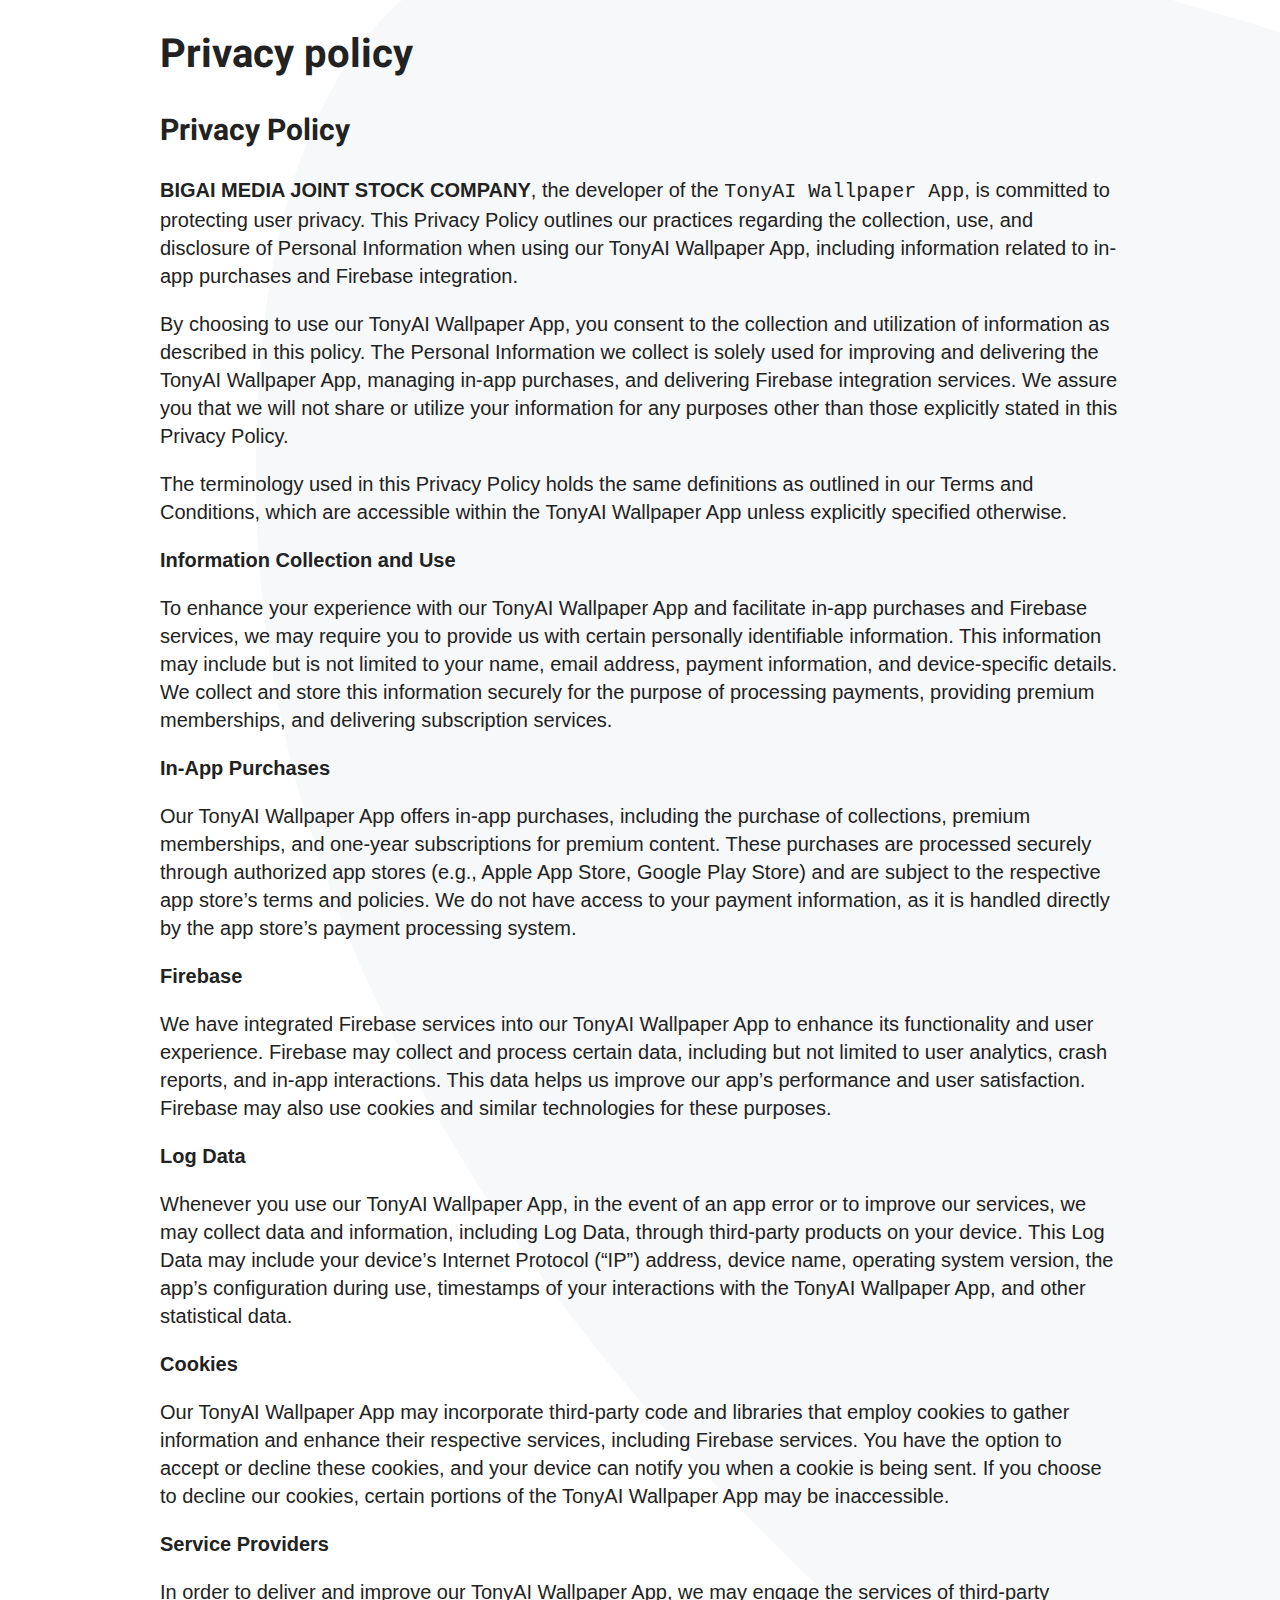
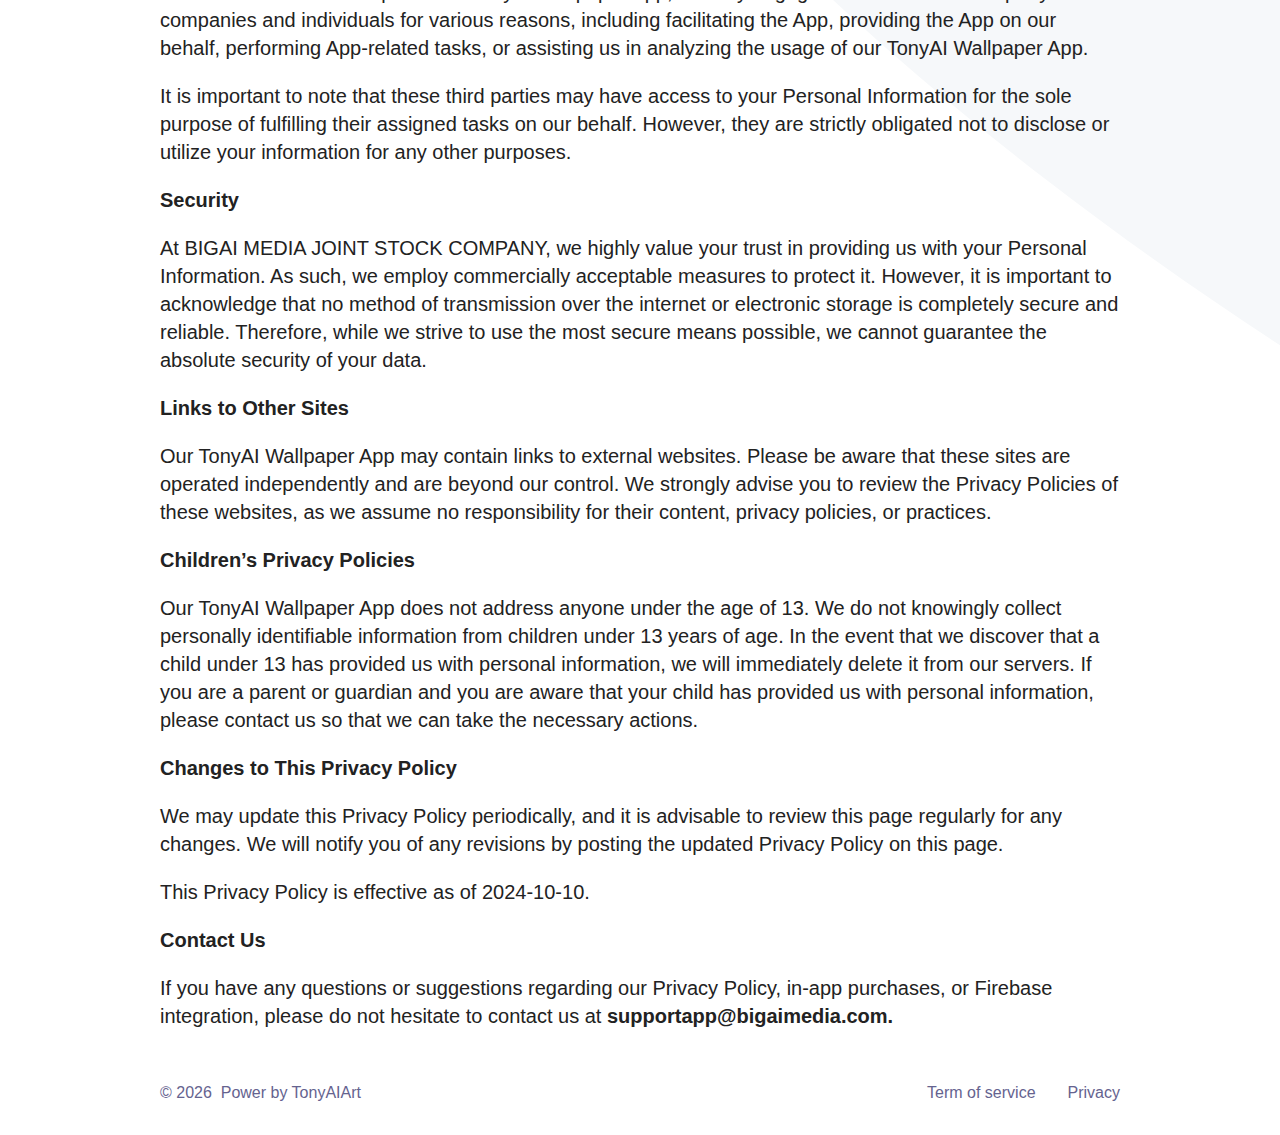
<file: privacy/index.html>
<!doctype html><html lang="en"><head><meta charset="utf-8"><meta http-equiv="X-UA-Compatible" content="IE=edge"><meta name="viewport" content="width=device-width, initial-scale=1.0, maximum-scale=1.0, user-scalable=no"/><meta name="description" content="Discover TonyAI Wallpaper, a beautifully designed and free-to-use static landing page template. Perfect for showcasing your mobile app, this template is full..."><meta name="theme-color" content="#efeeff"><meta name="msapplication-navbutton-color" content="#efeeff"><meta name="apple-mobile-web-app-status-bar-style" content="#efeeff"><meta property="og:image" content="https://wallpaper.tonyaiart.com/assets/images/large-logo.png"/><link rel="alternate" type="application/rss+xml" title="TonyAI Wallpaper" href="/feed.xml"><link href="https://fonts.googleapis.com/css?family=Heebo:900" rel="stylesheet"><title>Privacy policy | TonyAI Wallpaper</title><meta name="generator" content="Jekyll v4.2.1"/><meta property="og:title" content="Privacy policy"/><meta name="author" content="TonyAI Art"/><meta property="og:locale" content="en_US"/><meta name="description" content="Discover TonyAI Wallpaper, a beautifully designed and free-to-use static landing page template. Perfect for showcasing your mobile app, this template is fully responsive and easy to customize. Impress your audience with a sleek, modern design that highlights your app’s features and user experience. Download today and elevate your mobile app’s online presence effortlessly."/><meta property="og:description" content="Discover TonyAI Wallpaper, a beautifully designed and free-to-use static landing page template. Perfect for showcasing your mobile app, this template is fully responsive and easy to customize. Impress your audience with a sleek, modern design that highlights your app’s features and user experience. Download today and elevate your mobile app’s online presence effortlessly."/><link rel="canonical" href="https://wallpaper.tonyaiart.com/privacy/"/><meta property="og:url" content="https://wallpaper.tonyaiart.com/privacy/"/><meta property="og:site_name" content="TonyAI Wallpaper"/><meta name="twitter:card" content="summary"/><meta property="twitter:title" content="Privacy policy"/><meta name="twitter:site" content="@tonyaiart"/><meta name="twitter:creator" content="@TonyAI Art"/> <script type="application/ld+json">
{"publisher":{"@type":"Organization","logo":{"@type":"ImageObject","url":"https://wallpaper.tonyaiart.com/assets/images/large-logo.png"},"name":"TonyAI Art"},"headline":"Privacy policy","url":"https://wallpaper.tonyaiart.com/privacy/","author":{"@type":"Person","name":"TonyAI Art"},"@type":"WebPage","description":"Discover TonyAI Wallpaper, a beautifully designed and free-to-use static landing page template. Perfect for showcasing your mobile app, this template is fully responsive and easy to customize. Impress your audience with a sleek, modern design that highlights your app’s features and user experience. Download today and elevate your mobile app’s online presence effortlessly.","@context":"https://schema.org"}</script><script async src="https://www.googletagmanager.com/gtag/js?id=G-GERSN7SV65"></script><script>function gtag(){dataLayer.push(arguments)}window.dataLayer=window.dataLayer||[],gtag("js",new Date),gtag("config","G-GERSN7SV65")</script><link rel="shortcut icon" href="/assets/assets/favicon.ico"><link rel="icon" type="image/png" sizes="16x16" href="/assets/assets/favicon-16x16.png"><link rel="icon" type="image/png" sizes="32x32" href="/assets/assets/favicon-32x32.png"><link rel="icon" type="image/png" sizes="48x48" href="/assets/assets/favicon-48x48.png"><link rel="manifest" href="/assets/assets/manifest.json"><meta name="mobile-web-app-capable" content="yes"><meta name="theme-color" content="#fff"><meta name="application-name" content="mobile-app-landingpage-template"><link rel="apple-touch-icon" sizes="57x57" href="/assets/assets/apple-touch-icon-57x57.png"><link rel="apple-touch-icon" sizes="60x60" href="/assets/assets/apple-touch-icon-60x60.png"><link rel="apple-touch-icon" sizes="72x72" href="/assets/assets/apple-touch-icon-72x72.png"><link rel="apple-touch-icon" sizes="76x76" href="/assets/assets/apple-touch-icon-76x76.png"><link rel="apple-touch-icon" sizes="114x114" href="/assets/assets/apple-touch-icon-114x114.png"><link rel="apple-touch-icon" sizes="120x120" href="/assets/assets/apple-touch-icon-120x120.png"><link rel="apple-touch-icon" sizes="144x144" href="/assets/assets/apple-touch-icon-144x144.png"><link rel="apple-touch-icon" sizes="152x152" href="/assets/assets/apple-touch-icon-152x152.png"><link rel="apple-touch-icon" sizes="167x167" href="/assets/assets/apple-touch-icon-167x167.png"><link rel="apple-touch-icon" sizes="180x180" href="/assets/assets/apple-touch-icon-180x180.png"><link rel="apple-touch-icon" sizes="1024x1024" href="/assets/assets/apple-touch-icon-1024x1024.png"><meta name="apple-mobile-web-app-capable" content="yes"><meta name="apple-mobile-web-app-status-bar-style" content="black-translucent"><meta name="apple-mobile-web-app-title" content="mobile-app-landingpage-template"><link rel="apple-touch-startup-image" media="(device-width: 320px) and (device-height: 568px) and (-webkit-device-pixel-ratio: 2) and (orientation: portrait)" href="/assets/assets/apple-touch-startup-image-640x1136.png"><link rel="apple-touch-startup-image" media="(device-width: 375px) and (device-height: 667px) and (-webkit-device-pixel-ratio: 2) and (orientation: portrait)" href="/assets/assets/apple-touch-startup-image-750x1334.png"><link rel="apple-touch-startup-image" media="(device-width: 414px) and (device-height: 896px) and (-webkit-device-pixel-ratio: 2) and (orientation: portrait)" href="/assets/assets/apple-touch-startup-image-828x1792.png"><link rel="apple-touch-startup-image" media="(device-width: 375px) and (device-height: 812px) and (-webkit-device-pixel-ratio: 3) and (orientation: portrait)" href="/assets/assets/apple-touch-startup-image-1125x2436.png"><link rel="apple-touch-startup-image" media="(device-width: 414px) and (device-height: 736px) and (-webkit-device-pixel-ratio: 3) and (orientation: portrait)" href="/assets/assets/apple-touch-startup-image-1242x2208.png"><link rel="apple-touch-startup-image" media="(device-width: 414px) and (device-height: 896px) and (-webkit-device-pixel-ratio: 3) and (orientation: portrait)" href="/assets/assets/apple-touch-startup-image-1242x2688.png"><link rel="apple-touch-startup-image" media="(device-width: 768px) and (device-height: 1024px) and (-webkit-device-pixel-ratio: 2) and (orientation: portrait)" href="/assets/assets/apple-touch-startup-image-1536x2048.png"><link rel="apple-touch-startup-image" media="(device-width: 834px) and (device-height: 1112px) and (-webkit-device-pixel-ratio: 2) and (orientation: portrait)" href="/assets/assets/apple-touch-startup-image-1668x2224.png"><link rel="apple-touch-startup-image" media="(device-width: 834px) and (device-height: 1194px) and (-webkit-device-pixel-ratio: 2) and (orientation: portrait)" href="/assets/assets/apple-touch-startup-image-1668x2388.png"><link rel="apple-touch-startup-image" media="(device-width: 1024px) and (device-height: 1366px) and (-webkit-device-pixel-ratio: 2) and (orientation: portrait)" href="/assets/assets/apple-touch-startup-image-2048x2732.png"><link rel="apple-touch-startup-image" media="(device-width: 810px) and (device-height: 1080px) and (-webkit-device-pixel-ratio: 2) and (orientation: portrait)" href="/assets/assets/apple-touch-startup-image-1620x2160.png"><link rel="apple-touch-startup-image" media="(device-width: 320px) and (device-height: 568px) and (-webkit-device-pixel-ratio: 2) and (orientation: landscape)" href="/assets/assets/apple-touch-startup-image-1136x640.png"><link rel="apple-touch-startup-image" media="(device-width: 375px) and (device-height: 667px) and (-webkit-device-pixel-ratio: 2) and (orientation: landscape)" href="/assets/assets/apple-touch-startup-image-1334x750.png"><link rel="apple-touch-startup-image" media="(device-width: 414px) and (device-height: 896px) and (-webkit-device-pixel-ratio: 2) and (orientation: landscape)" href="/assets/assets/apple-touch-startup-image-1792x828.png"><link rel="apple-touch-startup-image" media="(device-width: 375px) and (device-height: 812px) and (-webkit-device-pixel-ratio: 3) and (orientation: landscape)" href="/assets/assets/apple-touch-startup-image-2436x1125.png"><link rel="apple-touch-startup-image" media="(device-width: 414px) and (device-height: 736px) and (-webkit-device-pixel-ratio: 3) and (orientation: landscape)" href="/assets/assets/apple-touch-startup-image-2208x1242.png"><link rel="apple-touch-startup-image" media="(device-width: 414px) and (device-height: 896px) and (-webkit-device-pixel-ratio: 3) and (orientation: landscape)" href="/assets/assets/apple-touch-startup-image-2688x1242.png"><link rel="apple-touch-startup-image" media="(device-width: 768px) and (device-height: 1024px) and (-webkit-device-pixel-ratio: 2) and (orientation: landscape)" href="/assets/assets/apple-touch-startup-image-2048x1536.png"><link rel="apple-touch-startup-image" media="(device-width: 834px) and (device-height: 1112px) and (-webkit-device-pixel-ratio: 2) and (orientation: landscape)" href="/assets/assets/apple-touch-startup-image-2224x1668.png"><link rel="apple-touch-startup-image" media="(device-width: 834px) and (device-height: 1194px) and (-webkit-device-pixel-ratio: 2) and (orientation: landscape)" href="/assets/assets/apple-touch-startup-image-2388x1668.png"><link rel="apple-touch-startup-image" media="(device-width: 1024px) and (device-height: 1366px) and (-webkit-device-pixel-ratio: 2) and (orientation: landscape)" href="/assets/assets/apple-touch-startup-image-2732x2048.png"><link rel="apple-touch-startup-image" media="(device-width: 810px) and (device-height: 1080px) and (-webkit-device-pixel-ratio: 2) and (orientation: landscape)" href="/assets/assets/apple-touch-startup-image-2160x1620.png"><link rel="icon" type="image/png" sizes="228x228" href="/assets/assets/coast-228x228.png"><meta name="msapplication-TileColor" content="#fff"><meta name="msapplication-TileImage" content="/assets/assets/mstile-144x144.png"><meta name="msapplication-config" content="/assets/assets/browserconfig.xml"><link rel="yandex-tableau-widget" href="/assets/assets/yandex-browser-manifest.json"><script defer src="/assets/app-83738060c29bfabe3d30.bundle.js"></script><link href="/assets/app.css" rel="stylesheet"></head><body><main><article class="page"><header class="page__header"><h1 class="page__title">Privacy policy</h1> </header><div class="page__content"><h2 id="privacy-policy">Privacy Policy</h2><p><strong>BIGAI MEDIA JOINT STOCK COMPANY</strong>, the developer of the <code class="language-plaintext highlighter-rouge">TonyAI Wallpaper App</code>, is committed to protecting user privacy. This Privacy Policy outlines our practices regarding the collection, use, and disclosure of Personal Information when using our TonyAI Wallpaper App, including information related to in-app purchases and Firebase integration.</p><p>By choosing to use our TonyAI Wallpaper App, you consent to the collection and utilization of information as described in this policy. The Personal Information we collect is solely used for improving and delivering the TonyAI Wallpaper App, managing in-app purchases, and delivering Firebase integration services. We assure you that we will not share or utilize your information for any purposes other than those explicitly stated in this Privacy Policy.</p><p>The terminology used in this Privacy Policy holds the same definitions as outlined in our Terms and Conditions, which are accessible within the TonyAI Wallpaper App unless explicitly specified otherwise.</p><p><strong>Information Collection and Use</strong></p><p>To enhance your experience with our TonyAI Wallpaper App and facilitate in-app purchases and Firebase services, we may require you to provide us with certain personally identifiable information. This information may include but is not limited to your name, email address, payment information, and device-specific details. We collect and store this information securely for the purpose of processing payments, providing premium memberships, and delivering subscription services.</p><p><strong>In-App Purchases</strong></p><p>Our TonyAI Wallpaper App offers in-app purchases, including the purchase of collections, premium memberships, and one-year subscriptions for premium content. These purchases are processed securely through authorized app stores (e.g., Apple App Store, Google Play Store) and are subject to the respective app store’s terms and policies. We do not have access to your payment information, as it is handled directly by the app store’s payment processing system.</p><p><strong>Firebase</strong></p><p>We have integrated Firebase services into our TonyAI Wallpaper App to enhance its functionality and user experience. Firebase may collect and process certain data, including but not limited to user analytics, crash reports, and in-app interactions. This data helps us improve our app’s performance and user satisfaction. Firebase may also use cookies and similar technologies for these purposes.</p><p><strong>Log Data</strong></p><p>Whenever you use our TonyAI Wallpaper App, in the event of an app error or to improve our services, we may collect data and information, including Log Data, through third-party products on your device. This Log Data may include your device’s Internet Protocol (“IP”) address, device name, operating system version, the app’s configuration during use, timestamps of your interactions with the TonyAI Wallpaper App, and other statistical data.</p><p><strong>Cookies</strong></p><p>Our TonyAI Wallpaper App may incorporate third-party code and libraries that employ cookies to gather information and enhance their respective services, including Firebase services. You have the option to accept or decline these cookies, and your device can notify you when a cookie is being sent. If you choose to decline our cookies, certain portions of the TonyAI Wallpaper App may be inaccessible.</p><p><strong>Service Providers</strong></p><p>In order to deliver and improve our TonyAI Wallpaper App, we may engage the services of third-party companies and individuals for various reasons, including facilitating the App, providing the App on our behalf, performing App-related tasks, or assisting us in analyzing the usage of our TonyAI Wallpaper App.</p><p>It is important to note that these third parties may have access to your Personal Information for the sole purpose of fulfilling their assigned tasks on our behalf. However, they are strictly obligated not to disclose or utilize your information for any other purposes.</p><p><strong>Security</strong></p><p>At BIGAI MEDIA JOINT STOCK COMPANY, we highly value your trust in providing us with your Personal Information. As such, we employ commercially acceptable measures to protect it. However, it is important to acknowledge that no method of transmission over the internet or electronic storage is completely secure and reliable. Therefore, while we strive to use the most secure means possible, we cannot guarantee the absolute security of your data.</p><p><strong>Links to Other Sites</strong></p><p>Our TonyAI Wallpaper App may contain links to external websites. Please be aware that these sites are operated independently and are beyond our control. We strongly advise you to review the Privacy Policies of these websites, as we assume no responsibility for their content, privacy policies, or practices.</p><p><strong>Children’s Privacy Policies</strong></p><p>Our TonyAI Wallpaper App does not address anyone under the age of 13. We do not knowingly collect personally identifiable information from children under 13 years of age. In the event that we discover that a child under 13 has provided us with personal information, we will immediately delete it from our servers. If you are a parent or guardian and you are aware that your child has provided us with personal information, please contact us so that we can take the necessary actions.</p><p><strong>Changes to This Privacy Policy</strong></p><p>We may update this Privacy Policy periodically, and it is advisable to review this page regularly for any changes. We will notify you of any revisions by posting the updated Privacy Policy on this page.</p><p>This Privacy Policy is effective as of 2024-10-10.</p><p><strong>Contact Us</strong></p><p>If you have any questions or suggestions regarding our Privacy Policy, in-app purchases, or Firebase integration, please do not hesitate to contact us at <strong>supportapp@bigaimedia.com.</strong></p></div></article> </main><footer class="footer"><div class="container"><div class="footer__container"><p class="footer__love">© <script>document.write((new Date).getFullYear())</script>  Power by <a href="https://tonyaiart.com" target="_blank">TonyAIArt</a></p><ul class="footer__links"><li class="footer__link"><a href="/term-of-service" target="">Term of service</a></li><li class="footer__link"><a href="/privacy" target="">Privacy</a></li></ul></div></div> </footer></body></html>
</file>
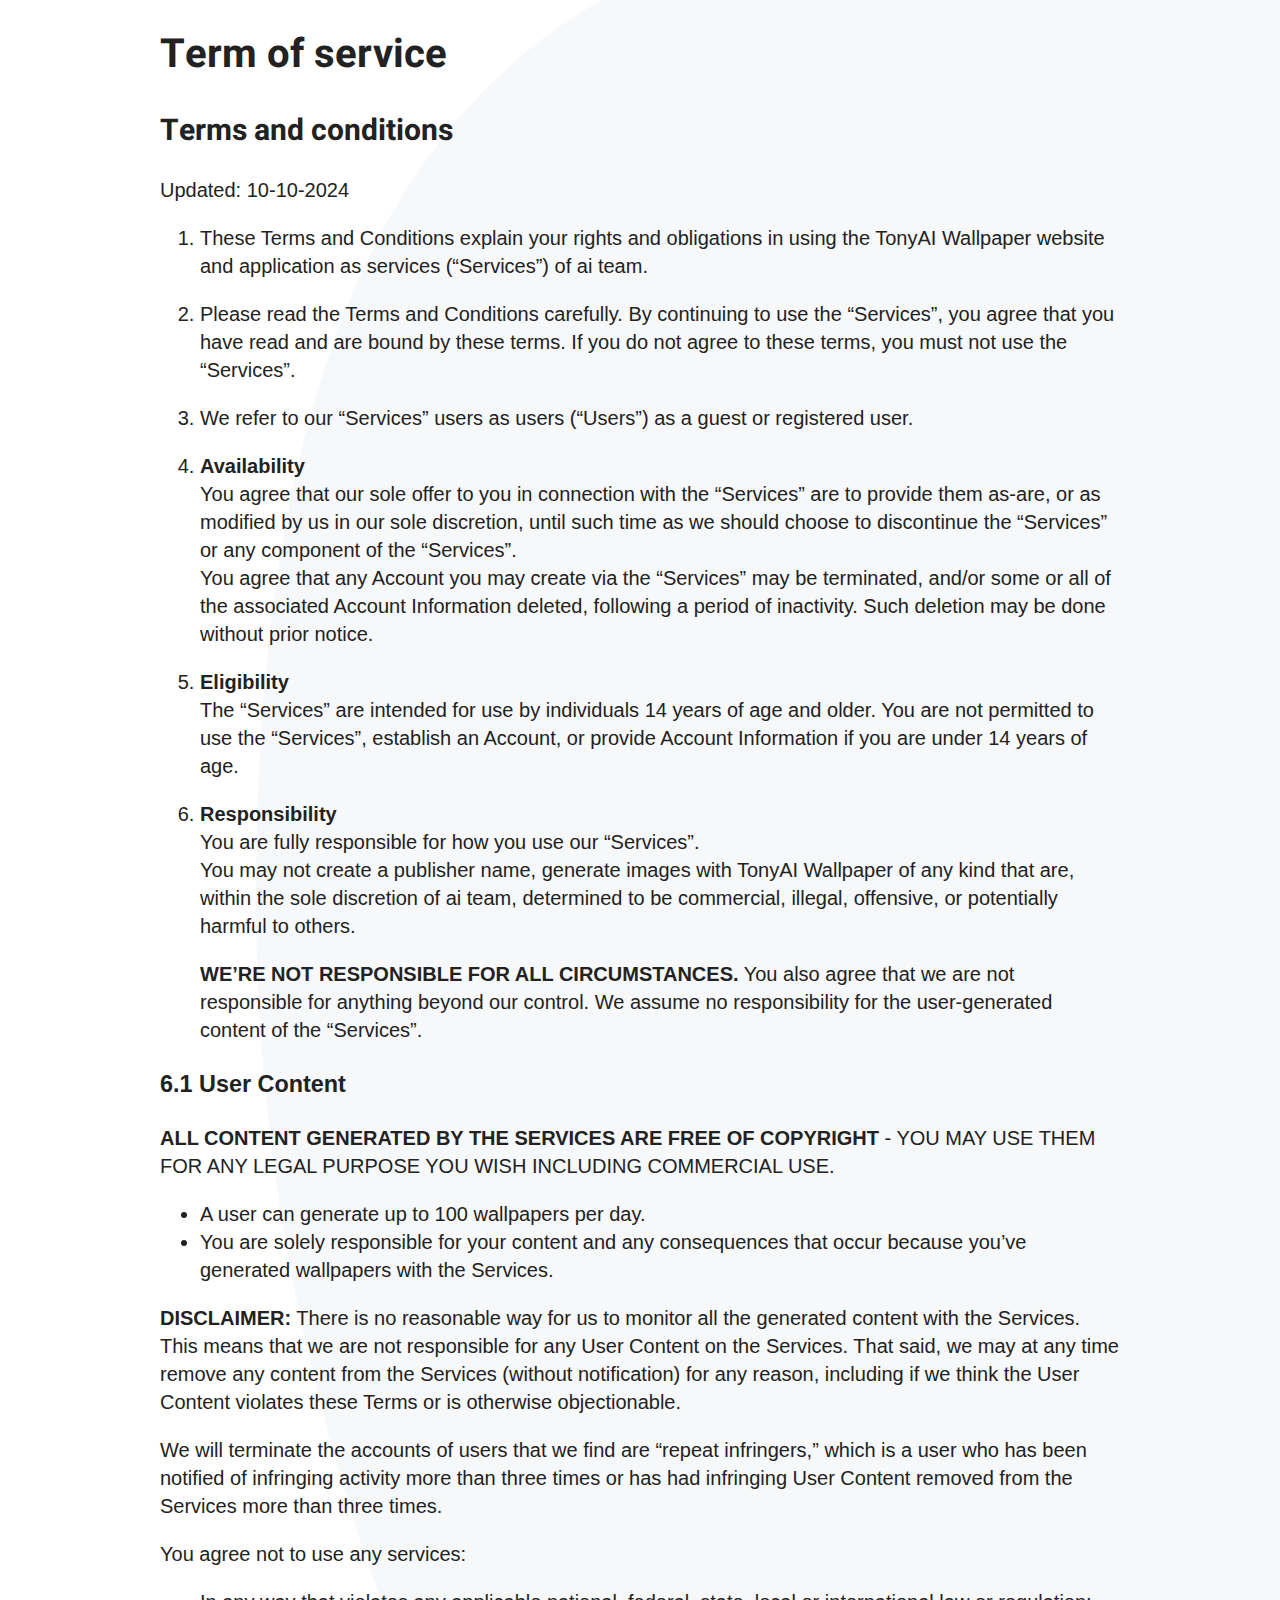
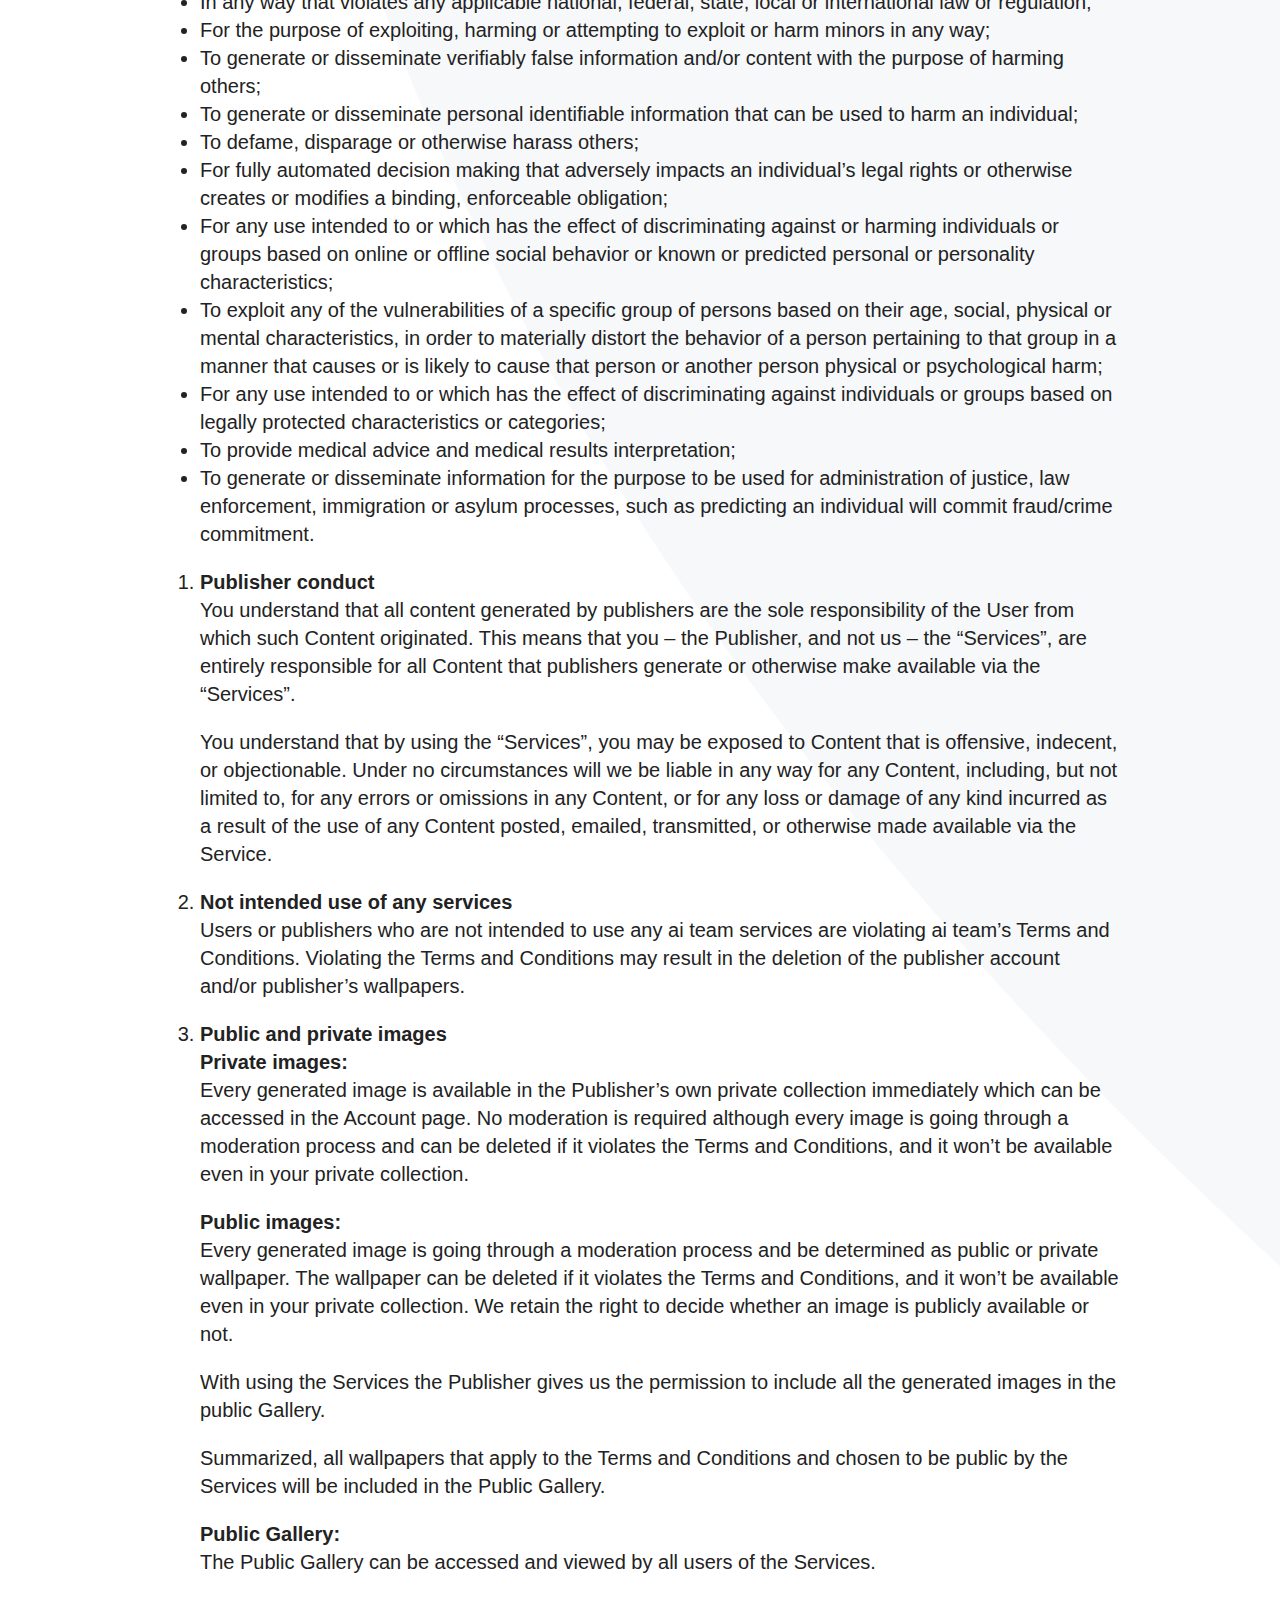
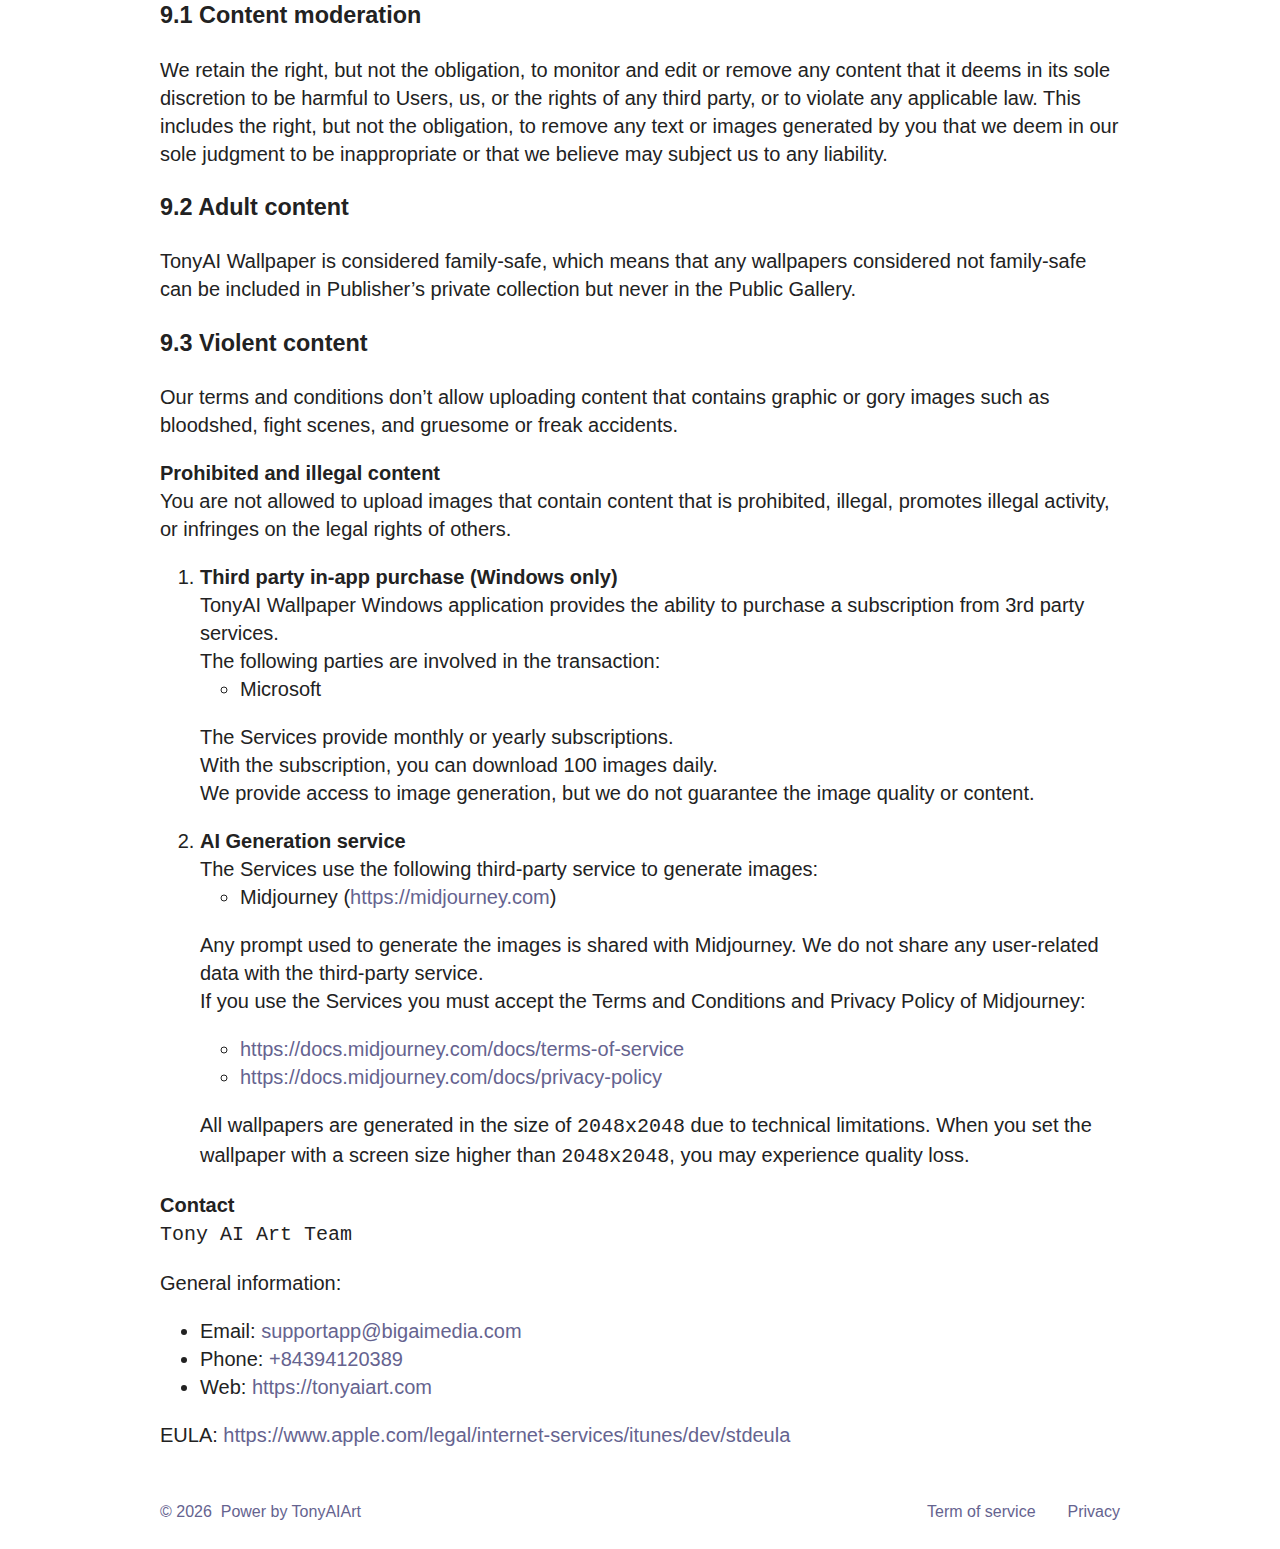
<file: term-of-service/index.html>
<!doctype html><html lang="en"><head><meta charset="utf-8"><meta http-equiv="X-UA-Compatible" content="IE=edge"><meta name="viewport" content="width=device-width, initial-scale=1.0, maximum-scale=1.0, user-scalable=no"/><meta name="description" content="Discover TonyAI Wallpaper, a beautifully designed and free-to-use static landing page template. Perfect for showcasing your mobile app, this template is full..."><meta name="theme-color" content="#efeeff"><meta name="msapplication-navbutton-color" content="#efeeff"><meta name="apple-mobile-web-app-status-bar-style" content="#efeeff"><meta property="og:image" content="https://wallpaper.tonyaiart.com/assets/images/large-logo.png"/><link rel="alternate" type="application/rss+xml" title="TonyAI Wallpaper" href="/feed.xml"><link href="https://fonts.googleapis.com/css?family=Heebo:900" rel="stylesheet"><title>Term of service | TonyAI Wallpaper</title><meta name="generator" content="Jekyll v4.2.1"/><meta property="og:title" content="Term of service"/><meta name="author" content="TonyAI Art"/><meta property="og:locale" content="en_US"/><meta name="description" content="Discover TonyAI Wallpaper, a beautifully designed and free-to-use static landing page template. Perfect for showcasing your mobile app, this template is fully responsive and easy to customize. Impress your audience with a sleek, modern design that highlights your app’s features and user experience. Download today and elevate your mobile app’s online presence effortlessly."/><meta property="og:description" content="Discover TonyAI Wallpaper, a beautifully designed and free-to-use static landing page template. Perfect for showcasing your mobile app, this template is fully responsive and easy to customize. Impress your audience with a sleek, modern design that highlights your app’s features and user experience. Download today and elevate your mobile app’s online presence effortlessly."/><link rel="canonical" href="https://wallpaper.tonyaiart.com/term-of-service/"/><meta property="og:url" content="https://wallpaper.tonyaiart.com/term-of-service/"/><meta property="og:site_name" content="TonyAI Wallpaper"/><meta name="twitter:card" content="summary"/><meta property="twitter:title" content="Term of service"/><meta name="twitter:site" content="@tonyaiart"/><meta name="twitter:creator" content="@TonyAI Art"/> <script type="application/ld+json">
{"publisher":{"@type":"Organization","logo":{"@type":"ImageObject","url":"https://wallpaper.tonyaiart.com/assets/images/large-logo.png"},"name":"TonyAI Art"},"headline":"Term of service","url":"https://wallpaper.tonyaiart.com/term-of-service/","author":{"@type":"Person","name":"TonyAI Art"},"@type":"WebPage","description":"Discover TonyAI Wallpaper, a beautifully designed and free-to-use static landing page template. Perfect for showcasing your mobile app, this template is fully responsive and easy to customize. Impress your audience with a sleek, modern design that highlights your app’s features and user experience. Download today and elevate your mobile app’s online presence effortlessly.","@context":"https://schema.org"}</script><script async src="https://www.googletagmanager.com/gtag/js?id=G-GERSN7SV65"></script><script>function gtag(){dataLayer.push(arguments)}window.dataLayer=window.dataLayer||[],gtag("js",new Date),gtag("config","G-GERSN7SV65")</script><link rel="shortcut icon" href="/assets/assets/favicon.ico"><link rel="icon" type="image/png" sizes="16x16" href="/assets/assets/favicon-16x16.png"><link rel="icon" type="image/png" sizes="32x32" href="/assets/assets/favicon-32x32.png"><link rel="icon" type="image/png" sizes="48x48" href="/assets/assets/favicon-48x48.png"><link rel="manifest" href="/assets/assets/manifest.json"><meta name="mobile-web-app-capable" content="yes"><meta name="theme-color" content="#fff"><meta name="application-name" content="mobile-app-landingpage-template"><link rel="apple-touch-icon" sizes="57x57" href="/assets/assets/apple-touch-icon-57x57.png"><link rel="apple-touch-icon" sizes="60x60" href="/assets/assets/apple-touch-icon-60x60.png"><link rel="apple-touch-icon" sizes="72x72" href="/assets/assets/apple-touch-icon-72x72.png"><link rel="apple-touch-icon" sizes="76x76" href="/assets/assets/apple-touch-icon-76x76.png"><link rel="apple-touch-icon" sizes="114x114" href="/assets/assets/apple-touch-icon-114x114.png"><link rel="apple-touch-icon" sizes="120x120" href="/assets/assets/apple-touch-icon-120x120.png"><link rel="apple-touch-icon" sizes="144x144" href="/assets/assets/apple-touch-icon-144x144.png"><link rel="apple-touch-icon" sizes="152x152" href="/assets/assets/apple-touch-icon-152x152.png"><link rel="apple-touch-icon" sizes="167x167" href="/assets/assets/apple-touch-icon-167x167.png"><link rel="apple-touch-icon" sizes="180x180" href="/assets/assets/apple-touch-icon-180x180.png"><link rel="apple-touch-icon" sizes="1024x1024" href="/assets/assets/apple-touch-icon-1024x1024.png"><meta name="apple-mobile-web-app-capable" content="yes"><meta name="apple-mobile-web-app-status-bar-style" content="black-translucent"><meta name="apple-mobile-web-app-title" content="mobile-app-landingpage-template"><link rel="apple-touch-startup-image" media="(device-width: 320px) and (device-height: 568px) and (-webkit-device-pixel-ratio: 2) and (orientation: portrait)" href="/assets/assets/apple-touch-startup-image-640x1136.png"><link rel="apple-touch-startup-image" media="(device-width: 375px) and (device-height: 667px) and (-webkit-device-pixel-ratio: 2) and (orientation: portrait)" href="/assets/assets/apple-touch-startup-image-750x1334.png"><link rel="apple-touch-startup-image" media="(device-width: 414px) and (device-height: 896px) and (-webkit-device-pixel-ratio: 2) and (orientation: portrait)" href="/assets/assets/apple-touch-startup-image-828x1792.png"><link rel="apple-touch-startup-image" media="(device-width: 375px) and (device-height: 812px) and (-webkit-device-pixel-ratio: 3) and (orientation: portrait)" href="/assets/assets/apple-touch-startup-image-1125x2436.png"><link rel="apple-touch-startup-image" media="(device-width: 414px) and (device-height: 736px) and (-webkit-device-pixel-ratio: 3) and (orientation: portrait)" href="/assets/assets/apple-touch-startup-image-1242x2208.png"><link rel="apple-touch-startup-image" media="(device-width: 414px) and (device-height: 896px) and (-webkit-device-pixel-ratio: 3) and (orientation: portrait)" href="/assets/assets/apple-touch-startup-image-1242x2688.png"><link rel="apple-touch-startup-image" media="(device-width: 768px) and (device-height: 1024px) and (-webkit-device-pixel-ratio: 2) and (orientation: portrait)" href="/assets/assets/apple-touch-startup-image-1536x2048.png"><link rel="apple-touch-startup-image" media="(device-width: 834px) and (device-height: 1112px) and (-webkit-device-pixel-ratio: 2) and (orientation: portrait)" href="/assets/assets/apple-touch-startup-image-1668x2224.png"><link rel="apple-touch-startup-image" media="(device-width: 834px) and (device-height: 1194px) and (-webkit-device-pixel-ratio: 2) and (orientation: portrait)" href="/assets/assets/apple-touch-startup-image-1668x2388.png"><link rel="apple-touch-startup-image" media="(device-width: 1024px) and (device-height: 1366px) and (-webkit-device-pixel-ratio: 2) and (orientation: portrait)" href="/assets/assets/apple-touch-startup-image-2048x2732.png"><link rel="apple-touch-startup-image" media="(device-width: 810px) and (device-height: 1080px) and (-webkit-device-pixel-ratio: 2) and (orientation: portrait)" href="/assets/assets/apple-touch-startup-image-1620x2160.png"><link rel="apple-touch-startup-image" media="(device-width: 320px) and (device-height: 568px) and (-webkit-device-pixel-ratio: 2) and (orientation: landscape)" href="/assets/assets/apple-touch-startup-image-1136x640.png"><link rel="apple-touch-startup-image" media="(device-width: 375px) and (device-height: 667px) and (-webkit-device-pixel-ratio: 2) and (orientation: landscape)" href="/assets/assets/apple-touch-startup-image-1334x750.png"><link rel="apple-touch-startup-image" media="(device-width: 414px) and (device-height: 896px) and (-webkit-device-pixel-ratio: 2) and (orientation: landscape)" href="/assets/assets/apple-touch-startup-image-1792x828.png"><link rel="apple-touch-startup-image" media="(device-width: 375px) and (device-height: 812px) and (-webkit-device-pixel-ratio: 3) and (orientation: landscape)" href="/assets/assets/apple-touch-startup-image-2436x1125.png"><link rel="apple-touch-startup-image" media="(device-width: 414px) and (device-height: 736px) and (-webkit-device-pixel-ratio: 3) and (orientation: landscape)" href="/assets/assets/apple-touch-startup-image-2208x1242.png"><link rel="apple-touch-startup-image" media="(device-width: 414px) and (device-height: 896px) and (-webkit-device-pixel-ratio: 3) and (orientation: landscape)" href="/assets/assets/apple-touch-startup-image-2688x1242.png"><link rel="apple-touch-startup-image" media="(device-width: 768px) and (device-height: 1024px) and (-webkit-device-pixel-ratio: 2) and (orientation: landscape)" href="/assets/assets/apple-touch-startup-image-2048x1536.png"><link rel="apple-touch-startup-image" media="(device-width: 834px) and (device-height: 1112px) and (-webkit-device-pixel-ratio: 2) and (orientation: landscape)" href="/assets/assets/apple-touch-startup-image-2224x1668.png"><link rel="apple-touch-startup-image" media="(device-width: 834px) and (device-height: 1194px) and (-webkit-device-pixel-ratio: 2) and (orientation: landscape)" href="/assets/assets/apple-touch-startup-image-2388x1668.png"><link rel="apple-touch-startup-image" media="(device-width: 1024px) and (device-height: 1366px) and (-webkit-device-pixel-ratio: 2) and (orientation: landscape)" href="/assets/assets/apple-touch-startup-image-2732x2048.png"><link rel="apple-touch-startup-image" media="(device-width: 810px) and (device-height: 1080px) and (-webkit-device-pixel-ratio: 2) and (orientation: landscape)" href="/assets/assets/apple-touch-startup-image-2160x1620.png"><link rel="icon" type="image/png" sizes="228x228" href="/assets/assets/coast-228x228.png"><meta name="msapplication-TileColor" content="#fff"><meta name="msapplication-TileImage" content="/assets/assets/mstile-144x144.png"><meta name="msapplication-config" content="/assets/assets/browserconfig.xml"><link rel="yandex-tableau-widget" href="/assets/assets/yandex-browser-manifest.json"><script defer src="/assets/app-83738060c29bfabe3d30.bundle.js"></script><link href="/assets/app.css" rel="stylesheet"></head><body><main><article class="page"><header class="page__header"><h1 class="page__title">Term of service</h1> </header><div class="page__content"><h2 id="terms-and-conditions">Terms and conditions</h2><p>Updated: 10-10-2024</p><ol><li><p>These Terms and Conditions explain your rights and obligations in using the TonyAI Wallpaper website and application as services (“Services”) of ai team.</p></li><li><p>Please read the Terms and Conditions carefully. By continuing to use the “Services”, you agree that you have read and are bound by these terms. If you do not agree to these terms, you must not use the “Services”.</p></li><li><p>We refer to our “Services” users as users (“Users”) as a guest or registered user.</p></li><li><p><strong>Availability</strong><br/> You agree that our sole offer to you in connection with the “Services” are to provide them as-are, or as modified by us in our sole discretion, until such time as we should choose to discontinue the “Services” or any component of the “Services”.<br/> You agree that any Account you may create via the “Services” may be terminated, and/or some or all of the associated Account Information deleted, following a period of inactivity. Such deletion may be done without prior notice.</p></li><li><p><strong>Eligibility</strong><br/> The “Services” are intended for use by individuals 14 years of age and older. You are not permitted to use the “Services”, establish an Account, or provide Account Information if you are under 14 years of age.</p></li><li><p><strong>Responsibility</strong><br/> You are fully responsible for how you use our “Services”.<br/> You may not create a publisher name, generate images with TonyAI Wallpaper of any kind that are, within the sole discretion of ai team, determined to be commercial, illegal, offensive, or potentially harmful to others.</p><p><strong>WE’RE NOT RESPONSIBLE FOR ALL CIRCUMSTANCES.</strong> You also agree that we are not responsible for anything beyond our control. We assume no responsibility for the user-generated content of the “Services”.</p></li></ol><h3 id="61-user-content">6.1 User Content</h3><p><strong>ALL CONTENT GENERATED BY THE SERVICES ARE FREE OF COPYRIGHT</strong> - YOU MAY USE THEM FOR ANY LEGAL PURPOSE YOU WISH INCLUDING COMMERCIAL USE.</p><ul><li>A user can generate up to 100 wallpapers per day.</li><li>You are solely responsible for your content and any consequences that occur because you’ve generated wallpapers with the Services.</li></ul><p><strong>DISCLAIMER:</strong> There is no reasonable way for us to monitor all the generated content with the Services. This means that we are not responsible for any User Content on the Services. That said, we may at any time remove any content from the Services (without notification) for any reason, including if we think the User Content violates these Terms or is otherwise objectionable.</p><p>We will terminate the accounts of users that we find are “repeat infringers,” which is a user who has been notified of infringing activity more than three times or has had infringing User Content removed from the Services more than three times.</p><p>You agree not to use any services:</p><ul><li>In any way that violates any applicable national, federal, state, local or international law or regulation;</li><li>For the purpose of exploiting, harming or attempting to exploit or harm minors in any way;</li><li>To generate or disseminate verifiably false information and/or content with the purpose of harming others;</li><li>To generate or disseminate personal identifiable information that can be used to harm an individual;</li><li>To defame, disparage or otherwise harass others;</li><li>For fully automated decision making that adversely impacts an individual’s legal rights or otherwise creates or modifies a binding, enforceable obligation;</li><li>For any use intended to or which has the effect of discriminating against or harming individuals or groups based on online or offline social behavior or known or predicted personal or personality characteristics;</li><li>To exploit any of the vulnerabilities of a specific group of persons based on their age, social, physical or mental characteristics, in order to materially distort the behavior of a person pertaining to that group in a manner that causes or is likely to cause that person or another person physical or psychological harm;</li><li>For any use intended to or which has the effect of discriminating against individuals or groups based on legally protected characteristics or categories;</li><li>To provide medical advice and medical results interpretation;</li><li>To generate or disseminate information for the purpose to be used for administration of justice, law enforcement, immigration or asylum processes, such as predicting an individual will commit fraud/crime commitment.</li></ul><ol><li><p><strong>Publisher conduct</strong><br/> You understand that all content generated by publishers are the sole responsibility of the User from which such Content originated. This means that you – the Publisher, and not us – the “Services”, are entirely responsible for all Content that publishers generate or otherwise make available via the “Services”.</p><p>You understand that by using the “Services”, you may be exposed to Content that is offensive, indecent, or objectionable. Under no circumstances will we be liable in any way for any Content, including, but not limited to, for any errors or omissions in any Content, or for any loss or damage of any kind incurred as a result of the use of any Content posted, emailed, transmitted, or otherwise made available via the Service.</p></li><li><p><strong>Not intended use of any services</strong><br/> Users or publishers who are not intended to use any ai team services are violating ai team’s Terms and Conditions. Violating the Terms and Conditions may result in the deletion of the publisher account and/or publisher’s wallpapers.</p></li><li><p><strong>Public and private images</strong><br/> <strong>Private images:</strong><br/> Every generated image is available in the Publisher’s own private collection immediately which can be accessed in the Account page. No moderation is required although every image is going through a moderation process and can be deleted if it violates the Terms and Conditions, and it won’t be available even in your private collection.</p><p><strong>Public images:</strong><br/> Every generated image is going through a moderation process and be determined as public or private wallpaper. The wallpaper can be deleted if it violates the Terms and Conditions, and it won’t be available even in your private collection. We retain the right to decide whether an image is publicly available or not.</p><p>With using the Services the Publisher gives us the permission to include all the generated images in the public Gallery.</p><p>Summarized, all wallpapers that apply to the Terms and Conditions and chosen to be public by the Services will be included in the Public Gallery.</p><p><strong>Public Gallery:</strong><br/> The Public Gallery can be accessed and viewed by all users of the Services.</p></li></ol><h3 id="91-content-moderation">9.1 Content moderation</h3><p>We retain the right, but not the obligation, to monitor and edit or remove any content that it deems in its sole discretion to be harmful to Users, us, or the rights of any third party, or to violate any applicable law. This includes the right, but not the obligation, to remove any text or images generated by you that we deem in our sole judgment to be inappropriate or that we believe may subject us to any liability.</p><h3 id="92-adult-content">9.2 Adult content</h3><p>TonyAI Wallpaper is considered family-safe, which means that any wallpapers considered not family-safe can be included in Publisher’s private collection but never in the Public Gallery.</p><h3 id="93-violent-content">9.3 Violent content</h3><p>Our terms and conditions don’t allow uploading content that contains graphic or gory images such as bloodshed, fight scenes, and gruesome or freak accidents.</p><p><strong>Prohibited and illegal content</strong><br/> You are not allowed to upload images that contain content that is prohibited, illegal, promotes illegal activity, or infringes on the legal rights of others.</p><ol><li><strong>Third party in-app purchase (Windows only)</strong><br/> TonyAI Wallpaper Windows application provides the ability to purchase a subscription from 3rd party services.<br/> The following parties are involved in the transaction:<ul><li>Microsoft</li></ul><p>The Services provide monthly or yearly subscriptions.<br/> With the subscription, you can download 100 images daily.<br/> We provide access to image generation, but we do not guarantee the image quality or content.</p></li><li><strong>AI Generation service</strong><br/> The Services use the following third-party service to generate images:<ul><li>Midjourney (<a href="https://midjourney.com">https://midjourney.com</a>)</li></ul><p>Any prompt used to generate the images is shared with Midjourney. We do not share any user-related data with the third-party service.<br/> If you use the Services you must accept the Terms and Conditions and Privacy Policy of Midjourney:</p><ul><li><a href="https://docs.midjourney.com/docs/terms-of-service">https://docs.midjourney.com/docs/terms-of-service</a></li><li><a href="https://docs.midjourney.com/docs/privacy-policy">https://docs.midjourney.com/docs/privacy-policy</a></li></ul><p>All wallpapers are generated in the size of <code class="language-plaintext highlighter-rouge">2048x2048</code> due to technical limitations. When you set the wallpaper with a screen size higher than <code class="language-plaintext highlighter-rouge">2048x2048</code>, you may experience quality loss.</p></li></ol><p><strong>Contact</strong><br/> <code class="language-plaintext highlighter-rouge">Tony AI Art Team</code></p><p>General information:</p><ul><li>Email: <a href="mailto:supportapp@bigaimedia.com">supportapp@bigaimedia.com</a></li><li>Phone: <a href="tel:84394120389">+84394120389</a></li><li>Web: <a href="https://tonyaiart.com">https://tonyaiart.com</a></li></ul><p>EULA: <a href="https://www.apple.com/legal/internet-services/itunes/dev/stdeula">https://www.apple.com/legal/internet-services/itunes/dev/stdeula</a></p></div></article> </main><footer class="footer"><div class="container"><div class="footer__container"><p class="footer__love">© <script>document.write((new Date).getFullYear())</script>  Power by <a href="https://tonyaiart.com" target="_blank">TonyAIArt</a></p><ul class="footer__links"><li class="footer__link"><a href="/term-of-service" target="">Term of service</a></li><li class="footer__link"><a href="/privacy" target="">Privacy</a></li></ul></div></div> </footer></body></html>
</file>
<file: assets/app.css>
/*! normalize.css v8.0.1 | MIT License | github.com/necolas/normalize.css */html{-webkit-text-size-adjust:100%;line-height:1.15}body{margin:0}main{display:block}h1{font-size:2em;margin:.67em 0}hr{box-sizing:content-box;height:0;overflow:visible}pre{font-family:monospace,monospace;font-size:1em}a{background-color:transparent}abbr[title]{border-bottom:none;text-decoration:underline;-webkit-text-decoration:underline dotted;text-decoration:underline dotted}b,strong{font-weight:bolder}code,kbd,samp{font-family:monospace,monospace;font-size:1em}small{font-size:80%}sub,sup{font-size:75%;line-height:0;position:relative;vertical-align:baseline}sub{bottom:-.25em}sup{top:-.5em}img{border-style:none}button,input,optgroup,select,textarea{font-family:inherit;font-size:100%;line-height:1.15;margin:0}button,input{overflow:visible}button,select{text-transform:none}[type=button],[type=reset],[type=submit],button{-webkit-appearance:button}[type=button]::-moz-focus-inner,[type=reset]::-moz-focus-inner,[type=submit]::-moz-focus-inner,button::-moz-focus-inner{border-style:none;padding:0}[type=button]:-moz-focusring,[type=reset]:-moz-focusring,[type=submit]:-moz-focusring,button:-moz-focusring{outline:1px dotted ButtonText}fieldset{padding:.35em .75em .625em}legend{box-sizing:border-box;color:inherit;display:table;max-width:100%;padding:0;white-space:normal}progress{vertical-align:baseline}textarea{overflow:auto}[type=checkbox],[type=radio]{box-sizing:border-box;padding:0}[type=number]::-webkit-inner-spin-button,[type=number]::-webkit-outer-spin-button{height:auto}[type=search]{-webkit-appearance:textfield;outline-offset:-2px}[type=search]::-webkit-search-decoration{-webkit-appearance:none}::-webkit-file-upload-button{-webkit-appearance:button;font:inherit}details{display:block}summary{display:list-item}[hidden],template{display:none}:root{--tobii-base-font-size:1rem;--tobii-transition-duration:0.3s;--tobii-transition-timing-function:cubic-bezier(0.19,1,0.22,1);--tobii-zoom-icon-background:rgba(25,41,56,.94);--tobii-zoom-icon-color:#fff;--tobii-lightbox-background:rgba(0,0,0,.85);--tobii-lightbox-z-index:1337;--tobii-caption-background:rgba(0,0,0,.8);--tobii-caption-color:#eee;--tobii-counter-background:transparent;--tobii-counter-color:#fff;--tobii-button-background:transparent;--tobii-button-navigation-background:rgba(0,0,0,.5);--tobii-button-color:#fff;--tobii-loader-color:#fff;--tobii-slide-max-height:calc(100vh - 3.125em);--tobii-slide-max-width:100vw}.tobii-zoom{border:0;box-shadow:none;display:inline-block;position:relative;text-decoration:none}.tobii-zoom img{display:block}.tobii-zoom__icon{align-items:center;background-color:var(--zoom-icon-background,var(--tobii-zoom-icon-background));color:var(--zoom-icon-color,var(--tobii-zoom-icon-color));display:flex;height:1.78em;justify-content:center;line-height:1;position:absolute;right:.5em;top:.5em;width:1.78em}.tobii-zoom__icon svg{fill:none;stroke-linecap:round;stroke-linejoin:round;stroke-width:1.5;stroke:currentColor;height:1.5em;pointer-events:none;width:1.5em}.tobii-is-open{overflow-y:hidden}.tobii-image,.tobii-is-open{touch-action:none}.tobii{background-color:var(--lightbox-background,var(--tobii-lightbox-background));bottom:0;box-sizing:border-box;contain:strict;font-size:var(--base-font-size,var(--tobii-base-font-size));left:0;line-height:1.5;overflow:hidden;position:fixed;right:0;top:0;z-index:var(--lightbox-z-index,var(--tobii-lightbox-z-index))}.tobii[aria-hidden=true]{display:none}.tobii *,.tobii :after,.tobii :before{box-sizing:inherit}.tobii__slider{bottom:0;left:0;position:absolute;right:0;top:3.125em;will-change:transform}.tobii__slider[aria-hidden=true]{display:none}@media screen and (prefers-reduced-motion:no-preference){.tobii__slider--animate:not(.tobii__slider--is-dragging){transition-duration:var(--transition-duration,var(--tobii-transition-duration));transition-property:transform;transition-timing-function:var(--transition-timing-function,var(--tobii-transition-timing-function))}}.tobii__slider--is-draggable [data-type]{cursor:grab}.tobii__slider--is-dragging [data-type]{cursor:grabbing}.tobii__slide{align-items:center;display:flex;height:100%;justify-content:center;width:100%}.tobii__slide:not(.tobii__slide--is-active){visibility:hidden}@media screen and (prefers-reduced-motion:no-preference){.tobii__slide:not(.tobii__slide--is-active){transition-duration:var(--transition-duration,var(--tobii-transition-duration));transition-property:visibility;transition-timing-function:var(--timing-function,var(--tobii-transition-timing-function))}}.tobii__slide [data-type]{max-height:100%;max-width:var(--slide-max-width,var(--tobii-slide-max-width));overflow:hidden;overflow-y:auto;overscroll-behavior:contain}.tobii__slide iframe,.tobii__slide video{display:block!important}.tobii__slide figure{margin:0;position:relative}.tobii__slide figure>img{display:block;height:auto;max-height:var(--slide-max-height,var(--tobii-slide-max-height));max-width:var(--slide-max-width,var(--tobii-slide-max-width));width:auto}.tobii__slide figure>figcaption{background-color:var(--caption-background,var(--tobii-caption-background));bottom:0;color:var(--caption-color,var(--tobii-caption-color));font-size:1.125em;padding:.25em .5em;position:absolute;white-space:pre-wrap;width:100%}.tobii__slide [data-type=html] video{cursor:auto;max-height:var(--slide-max-height,var(--tobii-slide-max-height));max-width:var(--slide-max-width,var(--tobii-slide-max-width))}.tobii__slide [data-type=html] audio{max-width:100%}.tobii__slide [data-type=iframe]{-webkit-overflow-scrolling:touch;transform:translateZ(0)}.tobii__slide [data-type=iframe] iframe{height:var(--slide-max-height,var(--tobii-slide-max-height));width:var(--slide-max-width,var(--tobii-slide-max-width))}.tobii__btn{-webkit-appearance:none;-moz-appearance:none;appearance:none;background-color:var(--button-background,var(--tobii-button-background));border:1px solid transparent;color:var(--button-color,var(--tobii-button-color));cursor:pointer;font:inherit;line-height:1;margin:0;opacity:.5;padding:0;position:absolute;touch-action:manipulation;will-change:opacity;z-index:1}.tobii__btn:hover{opacity:1}@media screen and (prefers-reduced-motion:no-preference){.tobii__btn{transition-duration:var(--transition-duration,var(--tobii-transition-duration));transition-property:opacity,transform;transition-timing-function:var(--transition-timing-function,var(--tobii-transition-timing-function));will-change:opacity,transform}}.tobii__btn svg{fill:none;stroke-linecap:round;stroke-linejoin:round;stroke-width:1;stroke:currentColor;height:3.75em;pointer-events:none;width:3.75em}.tobii__btn--next,.tobii__btn--previous{background-color:var(--button-navigation-background,var(--tobii-button-navigation-background));border-radius:5px;top:50%;transform:translateY(-50%)}.tobii__btn--previous{left:1em}.tobii__btn--next{right:1em}.tobii__btn--close{height:2.5em;opacity:.75;right:.25em;top:.25em;width:2.5em}.tobii__btn--close svg{height:100%;transform:scale(1.4);width:100%}.tobii__btn:disabled,.tobii__btn[aria-hidden=true]{cursor:default;visibility:hidden}.tobii__counter{background-color:var(--counter-background,var(--tobii-counter-background));color:var(--counter-color,var(--tobii-counter-color));font-size:1.25em;left:.875em;line-height:1;opacity:.8;position:absolute;top:.875em;z-index:1}.tobii__counter[aria-hidden=true]{display:none}.tobii__loader{display:inline-block;height:6em;left:50%;position:absolute;top:50%;transform:translate(-50%,-50%);width:6em}.tobii__loader:before{animation:spin 1s infinite;border:2px solid #949ba3;border-radius:100%;border-top:2px solid var(--loader-color,var(--tobii-loader-color));bottom:0;content:"";left:0;position:absolute;right:0;top:0;z-index:1}@keyframes spin{to{transform:rotate(1turn)}}.tobii__slide .tobii-html{background:#fff;font-size:1.125em;max-width:800px;padding:10px 20px}:root{--font-xl:42px;--font-lg:24px;--font-md:20px;--font-sm:18px;--font-xs:16px;--font-xxs:14px}@media(max-width:768px){:root{--font-xl:18px;--font-lg:16px;--font-md:14px;--font-sm:12px;--font-xs:12px;--font-xxs:12px}}body{background-image:url([data-uri]);background-position-x:20vw;background-position-y:-10vh;background-repeat:no-repeat;background-size:cover;color:#222;display:flex;flex-direction:column;font-family:-apple-system,BlinkMacSystemFont,Segoe UI,Roboto,Oxygen-Sans,Ubuntu,Cantarell,Helvetica Neue,sans-serif;font-size:var(--font-md);line-height:1.4;min-height:100vh}main{flex:1;width:100%}a{color:#65638f;text-decoration:none}a:hover{color:#5a51fe}.button{background:linear-gradient(65deg,#da552f,#ea8e39);border:none;border-radius:2px;box-shadow:0 8px 24px rgba(32,43,54,.12);color:#fff;cursor:pointer;display:flex;display:inline-flex;font-family:Heebo,sans-serif;font-size:var(--font-xxs);font-weight:700;justify-content:center;letter-spacing:0;line-height:16px;mix-blend-mode:multiply;padding:16px 32px;text-align:center;text-decoration:none!important;text-transform:uppercase;transition:all .15s ease;white-space:nowrap}.button:hover{box-shadow:0 8px 24px rgba(32,43,54,.25);color:#fff}.button--link{background:transparent;box-shadow:none;color:#5a51fe}.button--link:hover{box-shadow:none;color:#8751fe}.accent{color:#5a51fe}.container{margin:auto;max-width:960px;padding:0 30px}h1,h2{font-family:Heebo,sans-serif}.container-desktop{margin:auto;max-width:960px;padding:0 30px}@media(max-width:768px){.container-desktop{max-width:100%;padding:0}}.tobi-zoom__icon{display:none}.app__header{align-items:center;display:flex;flex-direction:row;margin-bottom:128px;margin-top:128px}@media(max-width:768px){.app__header{align-items:flex-start;margin-bottom:16px;margin-top:32px}}.app__logo-wrapper{background-image:url(/assets/images/ios-mask-border-128.svg);background-repeat:no-repeat;background-size:contain;display:inline-block;height:100%;margin-right:64px;max-height:250px;max-width:250px;padding:1px;width:100%}@media(max-width:768px){.app__logo-wrapper{margin-right:16px;max-height:100px;max-width:100px}}.app__logo{border-radius:22.5%;height:auto;-webkit-mask-image:url(/assets/images/ios-mask.svg);mask-image:url(/assets/images/ios-mask.svg);-webkit-mask-size:cover;mask-size:cover;width:100%}.app__name{font-size:var(--font-xl);margin:0}.app__description{font-size:var(--font-lg)}@media(max-width:768px){.app__description{margin-bottom:0;margin-top:8px}}.app__screenshots-list{grid-column-gap:20px;display:grid;grid-template-columns:200px 200px 200px 200px 200px 200px;padding:30px 0}@media(max-width:768px){.app__screenshots-list{padding:32px;width:800px}}.app__screenshot{border-radius:16px;box-shadow:0 12px 48px rgba(17,16,62,.12);cursor:pointer;transform:scale(1);transition:all .3s ease-in-out;width:100%}.app__screenshot:hover{box-shadow:0 24px 48px rgba(17,16,62,.12);transform:scale(1.05)}.app__screenshots-wrapper{overflow-y:auto}.app__buttons{align-items:center;display:flex;flex-direction:row;margin-left:-9.8px}.app__buttons--mobile{display:none}@media(max-width:768px){.app__buttons{margin-bottom:64px;margin-left:0}.app__buttons--mobile{display:flex;justify-content:center}.app__buttons--desktop{display:none}}.app__button-play img{width:176.4px}.app__button-ios img{width:140px}.app__button-web{margin-left:12px}.app__button-web img{width:157px}@media(max-width:768px){.app__button-play img{width:126px}.app__button-ios img{width:100px}.app__button-web{margin-left:8px}.app__button-web img{width:112px}}.app__section-title{font-size:var(--font-lg)}.app__section{margin-bottom:128px}@media(max-width:768px){.app__section{margin-bottom:64px}}.app__featured-content{grid-column-gap:32px;align-items:center;display:grid;grid-template-columns:1fr 1fr 1fr 1fr}@media(max-width:768px){.app__featured-content{display:block;padding:32px}}.app__featured-image{margin:auto;width:100%}.footer{padding:16px 0}.footer,.footer a{font-size:var(--font-xs)!important}.footer__container{align-items:center;color:#65638f;display:flex;justify-content:space-between;width:100%}@media(max-width:768px){.footer__container{align-items:flex-start;flex-direction:column-reverse}}.footer__links{display:flex;list-style:none;padding-left:0}.footer__link{margin-left:32px}@media(max-width:768px){.footer__link{margin-left:0;margin-right:8px}}.page{margin:auto;max-width:960px;padding:0 30px}.darkmode-toggle{z-index:500}.darkmode-background{background-image:url([data-uri])!important;background-position-x:20vw!important;background-position-y:-10vh!important;background-repeat:no-repeat!important;background-size:cover!important}
</file>
